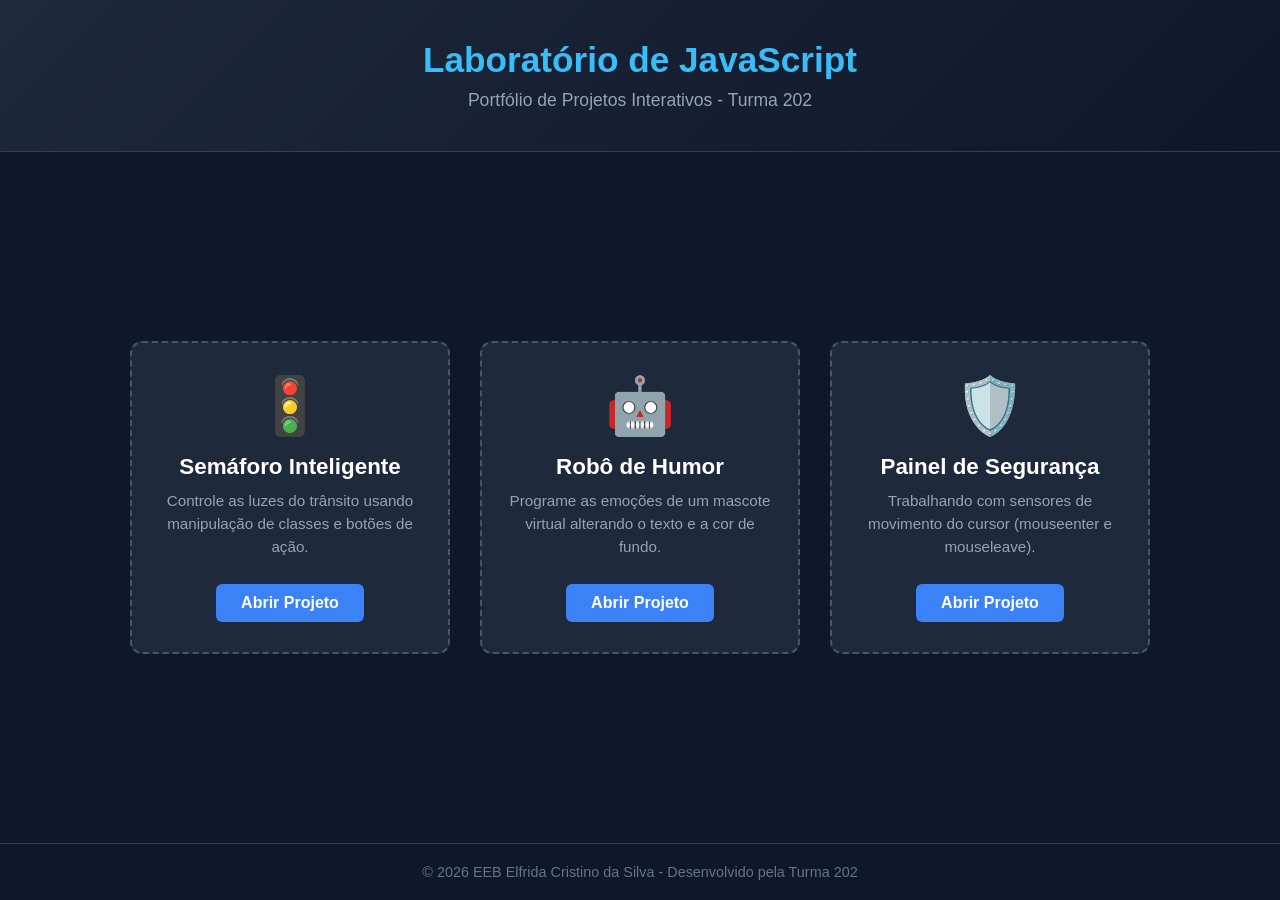
<file: index.html>
<!DOCTYPE html>
<html lang="pt-BR">
<head>
    <meta charset="UTF-8">
    <meta name="viewport" content="width=device-width, initial-scale=1.0">
    <title>Portal de Projetos - Turma 202</title>
    <style>
        /* =========================================================
           CONFIGURAÇÕES GERAIS
           ========================================================= */
        * {
            margin: 0;
            padding: 0;
            box-sizing: border-box;
        }

        body {
            font-family: 'Segoe UI', Tahoma, Geneva, Verdana, sans-serif;
            background-color: #0f172a; /* Slate 900 (fundo escuro) */
            color: #f8fafc;
            min-height: 100vh;
            display: flex;
            flex-direction: column;
        }

        /* =========================================================
           CABEÇALHO
           ========================================================= */
        .cabecalho {
            text-align: center;
            padding: 40px 20px;
            background: linear-gradient(135deg, #1e293b, #0f172a);
            border-bottom: 1px solid #334155;
        }

        .cabecalho h1 {
            color: #38bdf8;
            font-size: 2.2rem;
            margin-bottom: 10px;
        }

        .cabecalho p {
            color: #94a3b8;
            font-size: 1.1rem;
        }

        /* =========================================================
           ÁREA PRINCIPAL (GALERIA COM FLEXBOX)
           ========================================================= */
        .galeria {
            flex: 1; /* Faz a galeria crescer e empurrar o rodapé */
            display: flex;
            flex-wrap: wrap; /* Permite que os cartões quebrem de linha se a tela for pequena */
            justify-content: center;
            align-items: center;
            gap: 30px;
            padding: 50px 20px;
        }

        /* =========================================================
           OS CARTÕES DE PROJETO (CARDS)
           ========================================================= */
        .cartao {
            background-color: #1e293b;
            width: 320px;
            padding: 30px 20px;
            border-radius: 12px;
            border: 2px dashed #475569;
            text-align: center;
            transition: transform 0.3s ease, border-color 0.3s ease, box-shadow 0.3s ease;
        }

        /* Efeito ao passar o mouse por cima do cartão */
        .cartao:hover {
            transform: translateY(-8px);
            border-color: #38bdf8;
            box-shadow: 0 12px 25px rgba(0, 0, 0, 0.4);
        }

        .icone {
            font-size: 3.5rem;
            margin-bottom: 15px;
        }

        .cartao h2 {
            font-size: 1.4rem;
            margin-bottom: 10px;
            color: #ffffff;
        }

        .cartao p {
            color: #94a3b8;
            font-size: 0.95rem;
            margin-bottom: 25px;
            line-height: 1.5;
        }

        /* =========================================================
           BOTÕES DE LINK
           ========================================================= */
        .btn-acessar {
            display: inline-block;
            background-color: #3b82f6;
            color: white;
            text-decoration: none;
            padding: 10px 25px;
            border-radius: 6px;
            font-weight: bold;
            transition: background-color 0.2s;
        }

        .btn-acessar:hover {
            background-color: #2563eb;
        }

        /* =========================================================
           RODAPÉ
           ========================================================= */
        .rodape {
            text-align: center;
            padding: 20px;
            background-color: #0f172a;
            border-top: 1px solid #334155;
            color: #64748b;
            font-size: 0.9rem;
        }
    </style>
</head>
<body>

    <header class="cabecalho">
        <h1>Laboratório de JavaScript</h1>
        <p>Portfólio de Projetos Interativos - Turma 202</p>
    </header>

    <main class="galeria">
        
        <!-- Projeto 1 -->
        <article class="cartao">
            <div class="icone">🚦</div>
            <h2>Semáforo Inteligente</h2>
            <p>Controle as luzes do trânsito usando manipulação de classes e botões de ação.</p>
            <!-- Lembre-se de verificar se o nome do arquivo bate com o href abaixo -->
            <a href="./site-2/index.html" class="btn-acessar">Abrir Projeto</a>
        </article>

        <!-- Projeto 2 -->
        <article class="cartao">
            <div class="icone">🤖</div>
            <h2>Robô de Humor</h2>
            <p>Programe as emoções de um mascote virtual alterando o texto e a cor de fundo.</p>
            <a href="./site-3/index.html" class="btn-acessar">Abrir Projeto</a>
        </article>

        <!-- Projeto 3 -->
        <article class="cartao">
            <div class="icone">🛡️</div>
            <h2>Painel de Segurança</h2>
            <p>Trabalhando com sensores de movimento do cursor (mouseenter e mouseleave).</p>
            <a href="./site-1/index.html" class="btn-acessar">Abrir Projeto</a>
        </article>

    </main>

    <footer class="rodape">
        <p>&copy; 2026 EEB Elfrida Cristino da Silva - Desenvolvido pela Turma 202</p>
    </footer>

</body>
</html>
</file>
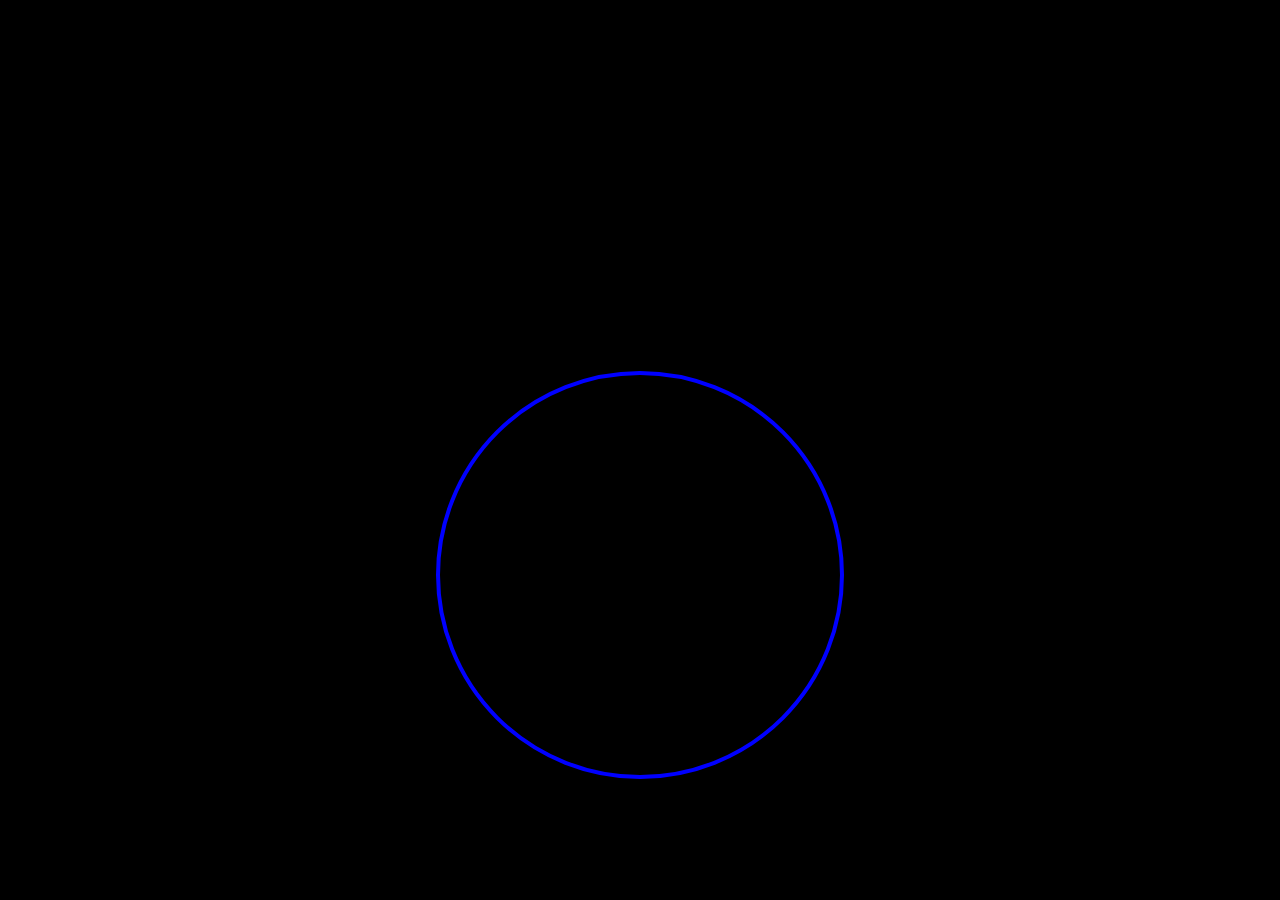
<file: site-1/index.html>
<!DOCTYPE html>
<html lang="en">
<head>
    <meta charset="UTF-8">
    <meta name="viewport" content="width=, initial-scale=1.0">
    <link rel="stylesheet" href="style.css">
    <title>Eventos JS</title>
</head>
<body>

<h2 id="Projeto radar"></h2>

    <div id="radar"></div>
    
    <script src="script.js"></script>
</body>
</html>
</file>
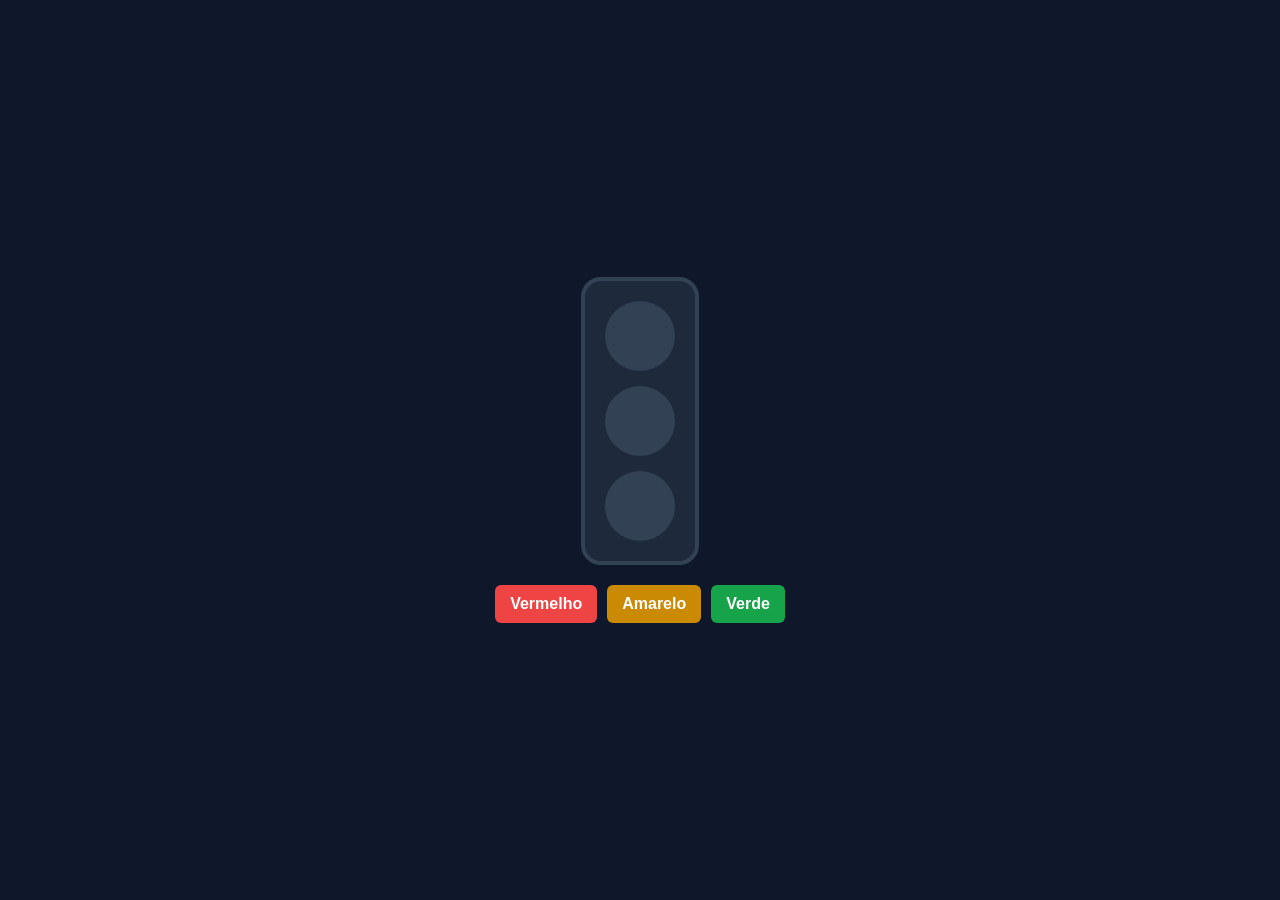
<file: site-2/index.html>
<!DOCTYPE html>
<html lang="pt-BR">
<head>
    <meta charset="UTF-8">
    <title>Exercício - Semáforo Inteligente</title>
    <style>
        body {
            background-color: #0f172a;
            color: white;
            font-family: sans-serif;
            display: flex;
            flex-direction: column;
            align-items: center;
            justify-content: center;
            height: 100vh;
            margin: 0;
        }

        /* O corpo do semáforo */
        .semaforo {
            background-color: #1e293b;
            padding: 20px;
            border-radius: 20px;
            display: flex;
            flex-direction: column;
            gap: 15px;
            border: 4px solid #334155;
            margin-bottom: 20px;
        }

        /* As luzes (estado apagado por padrão) */
        .luz {
            width: 70px;
            height: 70px;
            border-radius: 50%;
            background-color: #334155; 
            transition: 0.3s;
        }

        /* Classes de luzes acesas com brilho */
        .acesa-vermelha {
            background-color: #ef4444;
            box-shadow: 0 0 25px #ef4444;
        }

        .acesa-amarela {
            background-color: #eab308;
            box-shadow: 0 0 25px #eab308;
        }

        .acesa-verde {
            background-color: #22c55e;
            box-shadow: 0 0 25px #22c55e;
        }

        .botoes {
            display: flex;
            gap: 10px;
        }

        button {
            padding: 10px 15px;
            font-size: 1rem;
            font-weight: bold;
            cursor: pointer;
            border: none;
            border-radius: 6px;
            color: white;
        }

        #btn-vermelho { background-color: #ef4444; }
        #btn-amarelo { background-color: #ca8a04; }
        #btn-verde { background-color: #16a34a; }
    </style>
</head>
<body>

    <!-- Estrutura do Semáforo -->
    <div class="semaforo">
        <div id="luz-vermelha" class="luz"></div>
        <div id="luz-amarela" class="luz"></div>
        <div id="luz-verde" class="luz"></div>
    </div>

    <!-- Botões de Controle -->
    <div class="botoes">
        <button id="btn-vermelho">Vermelho</button>
        <button id="btn-amarelo">Amarelo</button>
        <button id="btn-verde">Verde</button>
    </div>

    
 <script src="script.js"></script>

    <!-- Escreva o seu código JavaScript abaixo -->

</body>
</html>
</file>
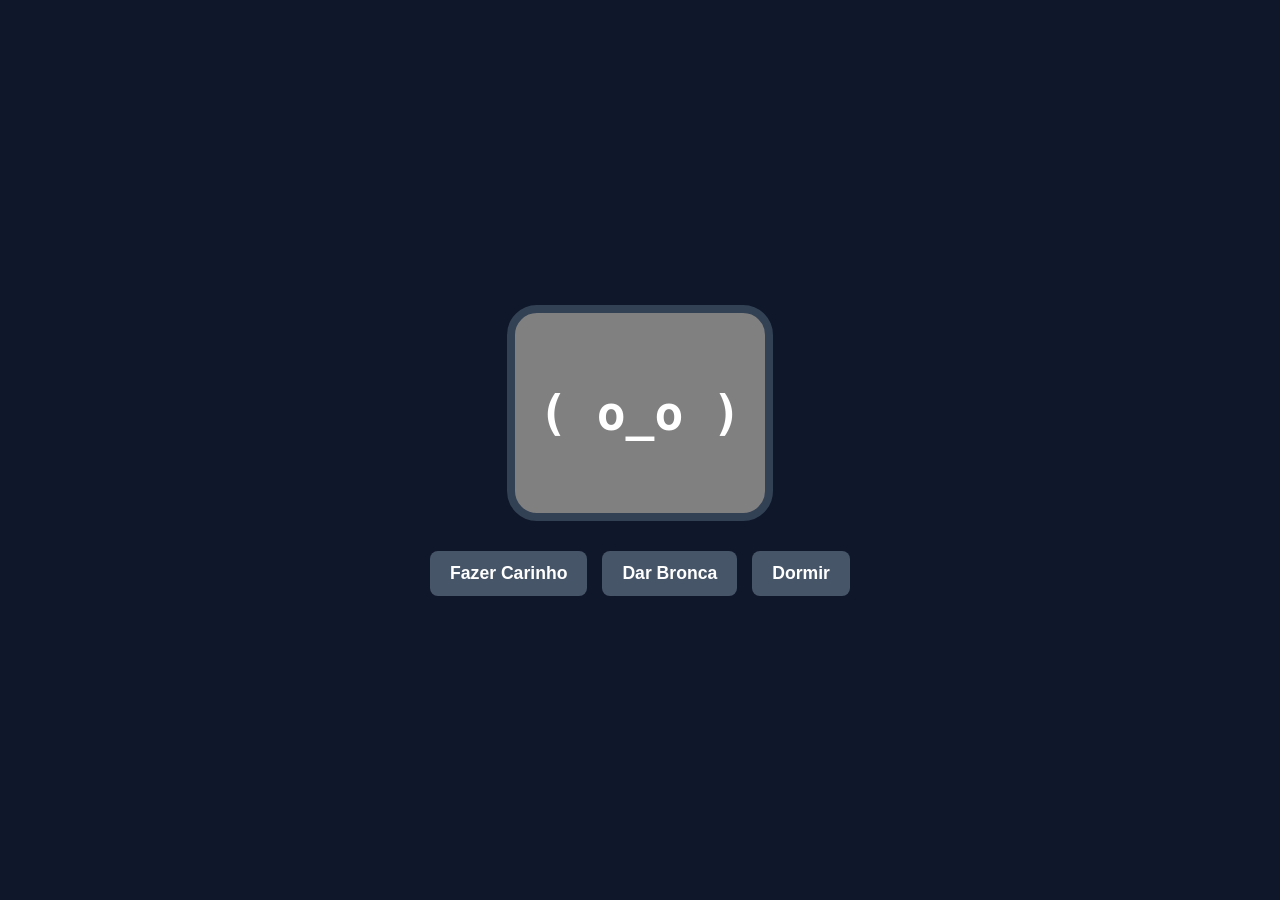
<file: site-3/index.html>
<!DOCTYPE html>
<html lang="pt-BR">
<head>
    <meta charset="UTF-8">
    <title>Exercício - Robô de Humor</title>
    <style>
        body {
            background-color: #0f172a;
            color: white;
            font-family: monospace; /* Fonte com estilo de computador/robô */
            display: flex;
            flex-direction: column;
            align-items: center;
            justify-content: center;
            height: 100vh;
            margin: 0;
        }

        /* O rosto do robô */
        #rosto-robo {
            width: 250px;
            height: 200px;
            text-align: center;
            background-color: gray;
            border-radius: 30px;
            border: 8px solid #334155;
            display: flex;
            justify-content: center;
            align-items: center;
            font-size: 3rem;
            font-weight: bold;
            color: white;
            margin-bottom: 30px;
            transition: 0.3s; /* Transição suave de cores */
        }

        .botoes {
            display: flex;
            gap: 15px;
        }

        button {
            padding: 12px 20px;
            font-size: 1.1rem;
            font-weight: bold;
            cursor: pointer;
            border: none;
            border-radius: 8px;
            color: white;
            background-color: #475569;
        }

        button:hover {
            background-color: #64748b;
        }
    </style>
</head>
<body>

    <!-- O Rosto do Robô -->
    <div id="rosto-robo">( o_o )</div>

    <!-- Botões de Ação -->
    <div class="botoes">
        <button id="btn-carinho">Fazer Carinho</button>
        <button id="btn-bronca">Dar Bronca</button>
        <button id="btn-dormir">Dormir</button>
    </div>

    <!-- Escreva o seu código JavaScript abaixo -->
    <script src="script.js"></script>
</body>
</html>
</file>
<file: site-1/style.css>
* {
    margin: 0;
    padding: 0;
    box-sizing: 0;
}

body {
    background-color: black;
    color: white;
    font-family: monospace;
    display: flex;
    margin:0;
    height: 100vh;
    justify-content: center;
    align-items: center;
    flex-direction: column;
}

h2{
    margin-bottom: 250px;
    color: pink;
    font-size: 42px;
}

#radar {
    
    width: 400px;
    height: 400px;
    background-color: rgb(0, 0, 0);
    border: 4px solid blue;
    border-radius: 50%;
    /* Deixa a caixa redonda como um radar */
    display: flex;
    justify-content: center;
    align-items: center;
    font-size: 1.2rem;
    color:cornflowerblue;
    transition: background-color 0.3s; border-color:  0.3s;
    cursor: crosshair;
}
</file>
